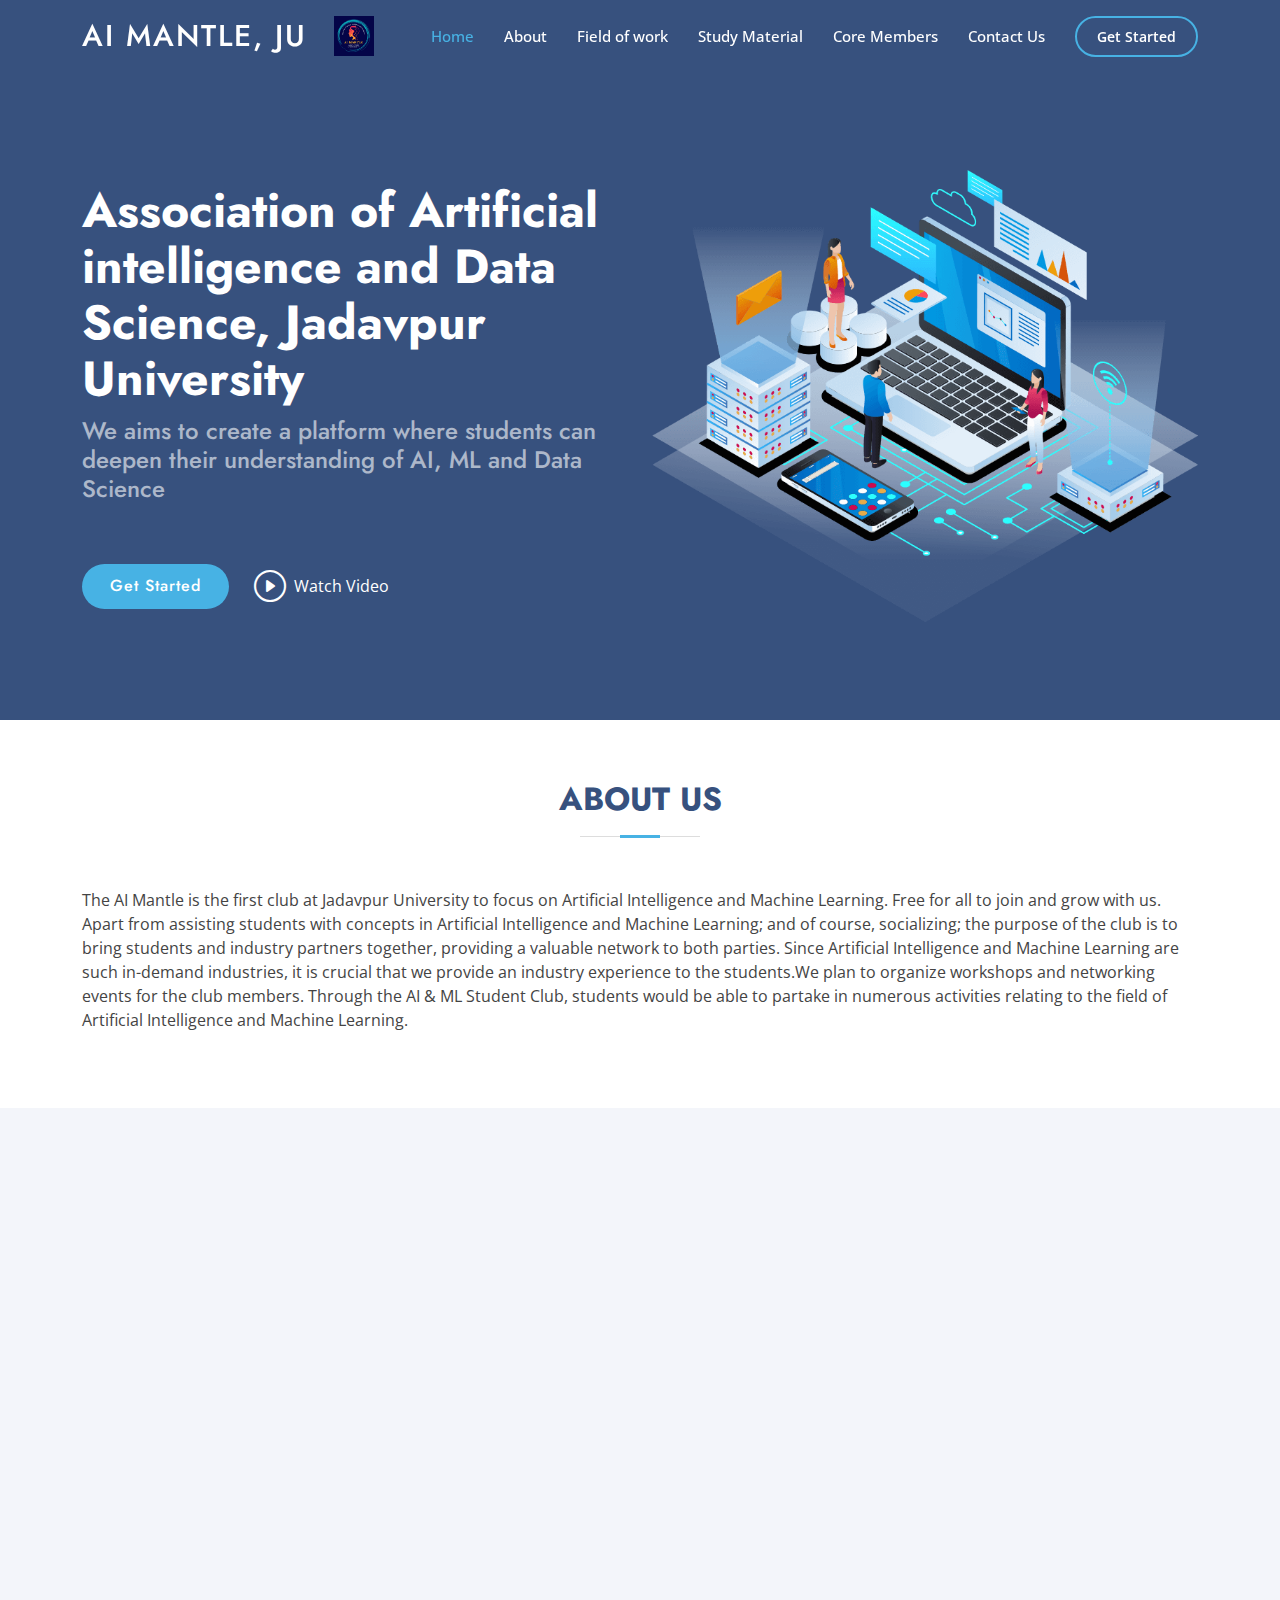
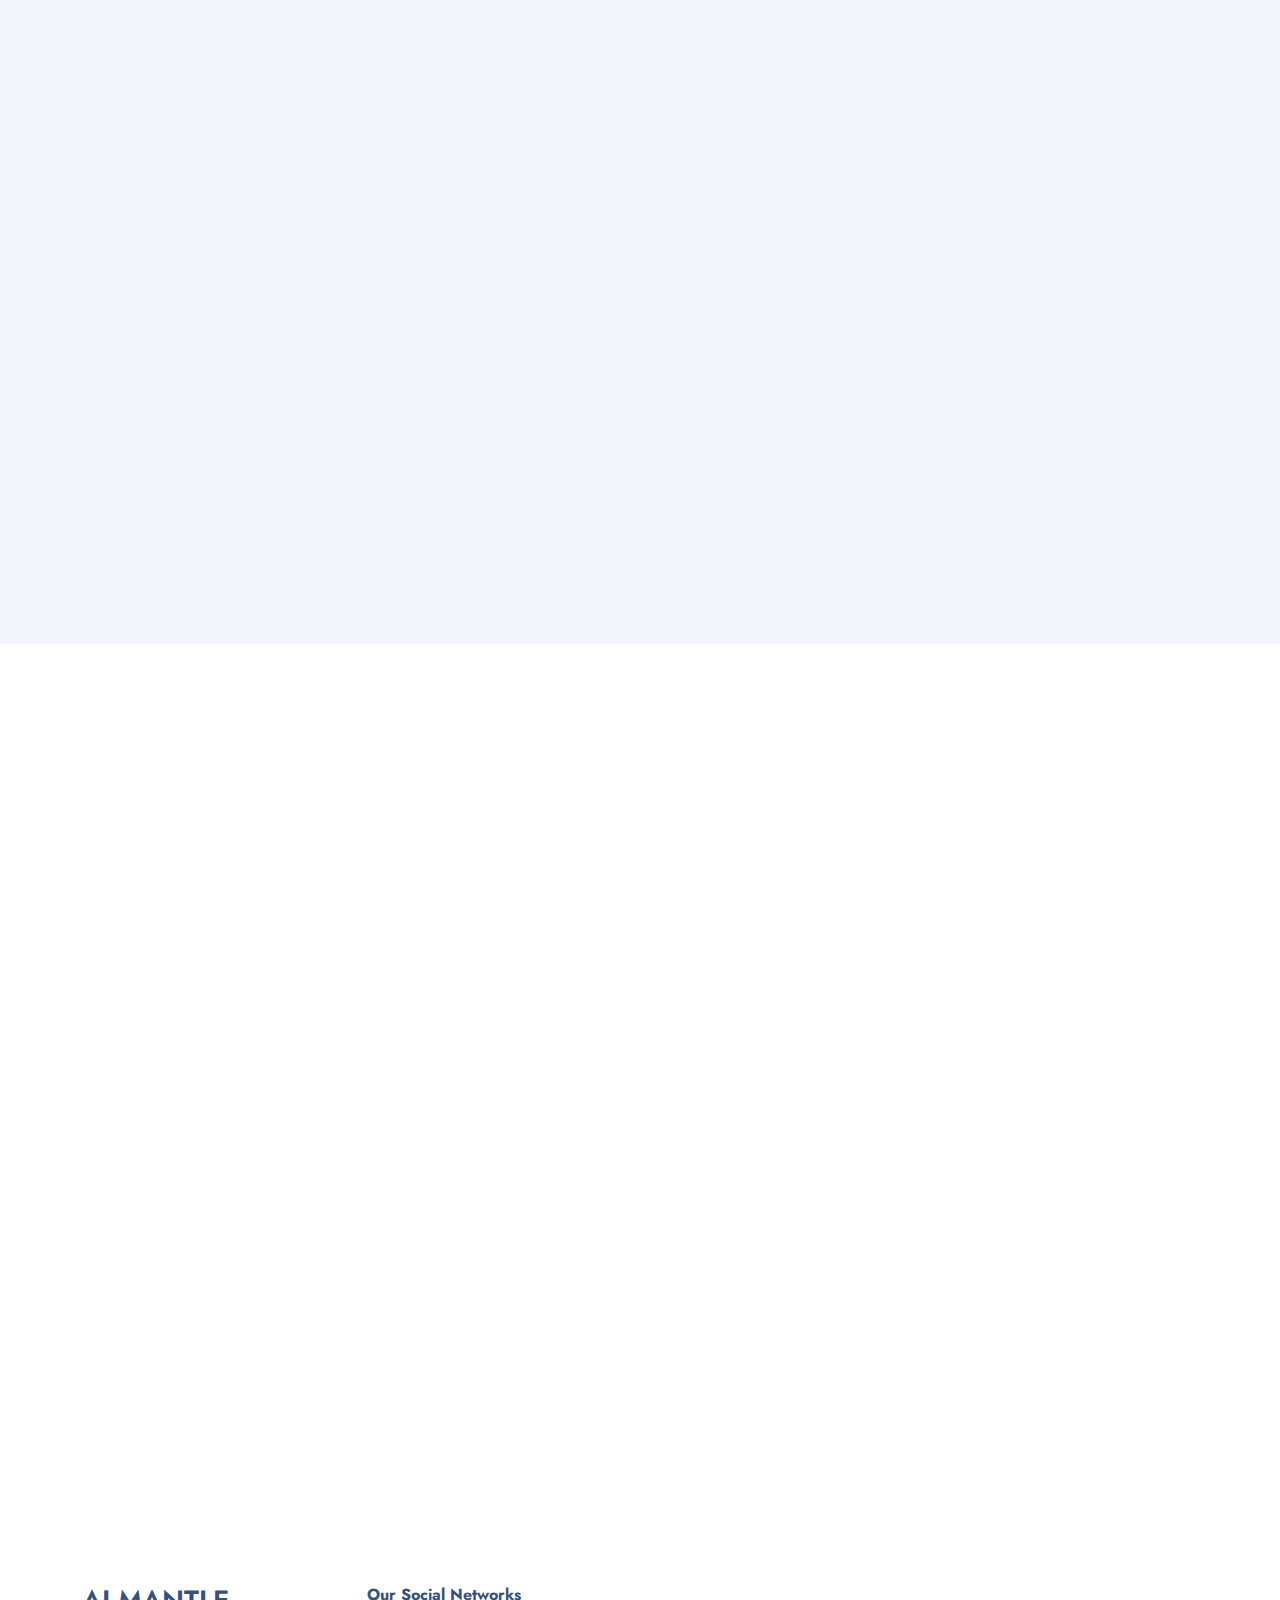
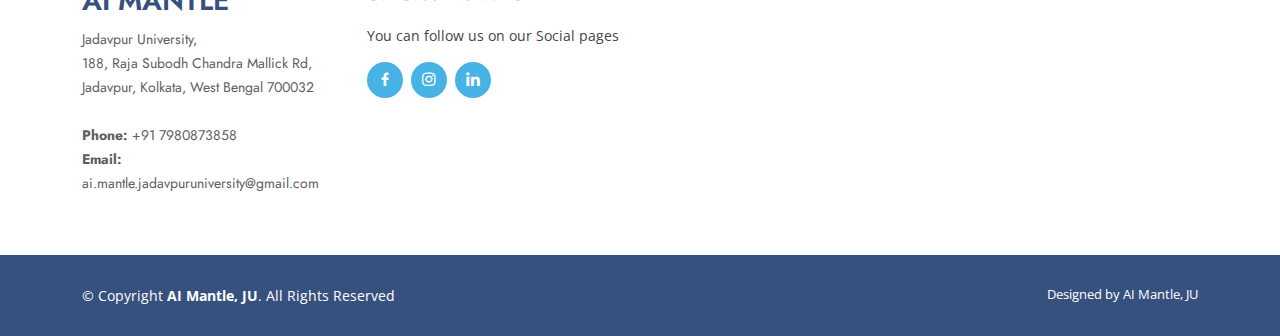
<file: index.html>
<!DOCTYPE html>
<html lang="en">

<head>
  <meta charset="utf-8">
  <meta content="width=device-width, initial-scale=1.0" name="viewport">

  <title>AI Mantle, Jadavpur University</title>
  <meta content="" name="description">
  <meta content="" name="keywords">

  <!-- Favicons -->
  <link href="assets/img/favicon.png" rel="icon">
  <link href="assets/img/apple-touch-icon.png" rel="apple-touch-icon">

  <!-- Google Fonts -->
  <link href="https://fonts.googleapis.com/css?family=Open+Sans:300,300i,400,400i,600,600i,700,700i|Jost:300,300i,400,400i,500,500i,600,600i,700,700i|Poppins:300,300i,400,400i,500,500i,600,600i,700,700i" rel="stylesheet">

  <!-- Vendor CSS Files -->
  <link href="assets/vendor/aos/aos.css" rel="stylesheet">
  <link href="assets/vendor/bootstrap/css/bootstrap.min.css" rel="stylesheet">
  <link href="assets/vendor/bootstrap-icons/bootstrap-icons.css" rel="stylesheet">
  <link href="assets/vendor/boxicons/css/boxicons.min.css" rel="stylesheet">
  <link href="assets/vendor/glightbox/css/glightbox.min.css" rel="stylesheet">
  <link href="assets/vendor/remixicon/remixicon.css" rel="stylesheet">
  <link href="assets/vendor/swiper/swiper-bundle.min.css" rel="stylesheet">

  <!-- Template Main CSS File -->
  <link href="assets/css/style.css" rel="stylesheet">

  
</head>

<body>

  <!-- ======= Header ======= -->
  <header id="header" class="fixed-top ">
    <div class="container d-flex align-items-center">

      <h1 class="logo me-auto"><a href="index.html">AI Mantle, JU</a></h1>
      <!--  image logo -->
       <a href="index.html" class="logo me-auto"><img src="assets/img/logo.jpg" alt="" class="img-fluid"></a>

      <nav id="navbar" class="navbar">
        <ul>
          <li><a class="nav-link scrollto active" href="index.html">Home</a></li>
          <li><a class="nav-link scrollto" href="#about">About</a></li>
          <!--<li><a class="nav-link scrollto" href="blank.html">Projects</a></li> -->
          <li><a class="nav-link scrollto" href="#services">Field of work</a></li>
          <li><a class="nav-link   scrollto" href="https://drive.google.com/file/d/1P70kXfgikyUetIQDVgeqaeVZNDNIuJiH/view?usp=share_link">Study Material</a></li>
          <li><a class="nav-link scrollto" href="Members.html">Core Members</a></li>
         <!-- <li class="dropdown"><a href="#"><span>Archives</span> <i class="bi bi-chevron-down"></i></a>
            <ul>
              <li><a href="#">Drop Down 1</a></li>
              <li class="dropdown"><a href="#"><span>Deep Drop Down</span> <i class="bi bi-chevron-right"></i></a>
                <ul>
                  <li><a href="#">Deep Drop Down 1</a></li>
                  <li><a href="#">Deep Drop Down 2</a></li>
                  <li><a href="#">Deep Drop Down 3</a></li>
                  <li><a href="#">Deep Drop Down 4</a></li>
                  <li><a href="#">Deep Drop Down 5</a></li>
                </ul>
              </li>
              <li><a href="#">Drop Down 2</a></li>
              <li><a href="#">Drop Down 3</a></li>
              <li><a href="#">Drop Down 4</a></li>
            </ul>
          </li> -->
          <li><a class="nav-link scrollto" href="#contact">Contact Us</a></li>
          <li><a class="getstarted scrollto" href="#about">Get Started</a></li>
        </ul>
        <i class="bi bi-list mobile-nav-toggle"></i>
      </nav><!-- .navbar -->

    </div>
  </header><!-- End Header -->

  <!-- ======= Hero Section ======= -->
  <section id="hero" class="d-flex align-items-center">

    <div class="container">
      <div class="row">
        <div class="col-lg-6 d-flex flex-column justify-content-center pt-4 pt-lg-0 order-2 order-lg-1" data-aos="fade-up" data-aos-delay="200">
          <h1>Association of Artificial intelligence and Data Science, Jadavpur University</h1>
          <h2>We aims to create a platform where students can deepen their understanding of AI, ML and Data Science</h2>
          <div class="d-flex justify-content-center justify-content-lg-start">
            <a href="#about" class="btn-get-started scrollto">Get Started</a>
            <a href="https://www.youtube.com/watch?v=oxxIUgUT3Gc" class="glightbox btn-watch-video"><i class="bi bi-play-circle"></i><span>Watch Video</span></a>
          </div>
        </div>
        <div class="col-lg-6 order-1 order-lg-2 hero-img" data-aos="zoom-in" data-aos-delay="200">
          <img src="assets/img/hero-img.png" class="img-fluid animated" alt="">
        </div>
      </div>
    </div>

  </section><!-- End Hero -->

  <main id="main">

    

    <!-- ======= About Us Section ======= -->
    <section id="about" class="about">
      <div class="container" data-aos="fade-up">

        <div class="section-title">
          <h2>About Us</h2>
        </div>
            <p>
              The AI Mantle is the first club at Jadavpur University to focus on Artificial Intelligence and Machine Learning. Free for all to join and grow with us.
Apart from assisting students with concepts in Artificial Intelligence and Machine Learning; and of course, socializing; the purpose of the club is to bring students and industry partners together, providing a valuable network to both parties. Since Artificial Intelligence and Machine Learning are such in-demand industries, it is crucial that we provide an industry experience to the students.We plan to organize workshops and networking events for the club members. Through the AI & ML Student Club, students would be able to partake in numerous activities relating to the field of Artificial Intelligence and Machine Learning.
            </p>
      </div>
    </section><!-- End About Us Section -->
    <section id="why-us" class="why-us section-bg" >
      <div class="container-fluid" data-aos="fade-up">

        <div class="row">

          <div class="col-lg-7 d-flex flex-column justify-content-center align-items-stretch  order-2 order-lg-1">

            <div class="content">
              <h3>Why should we go into <strong>Artificial Intelligence</strong>?</h3>
              <p>We should embrace AI because it has the potential to revolutionize countless aspects of our lives. AI can enhance productivity, automate tedious tasks, and enable more efficient decision-making across industries. It offers breakthroughs in healthcare, climate research, and personalized learning. Moreover, AI can augment human abilities, opening doors to creativity and innovation. However, ethical considerations are crucial to navigate, as AI can also raise concerns about privacy, bias, and job displacement. By responsibly harnessing AI's capabilities, we can unlock transformative solutions to complex global challenges while ensuring equitable access and ethical deployment for the benefit of society.
              </p>
            </div>


          </div>

          <div class="col-lg-5 align-items-stretch order-1 order-lg-2 img" style='background-image: url("assets/img/why-us.png");' data-aos="zoom-in" data-aos-delay="150">&nbsp;</div>
        </div>

      </div>
    </section><!-- End Why Us Section -->
    <!-- ======= Services Section ======= -->
    <section id="services" class="services section-bg">
      <div class="container" data-aos="fade-up">

        <div class="section-title">
          <h2>Field of work</h2>
          <p>Our Club Works on the following fields to enhance the AI culture in the Campus</p>
        </div>

        <div class="row">
          <div class="col-xl-3 col-md-6 d-flex align-items-stretch" data-aos="zoom-in" data-aos-delay="100">
            <div class="icon-box">
              
              <h4><a href="">Machine Learning</a></h4>
              <p>We are focused on various Machine Learning projects aimed at improving people's lives</p>
            </div>
          </div>

          <div class="col-xl-3 col-md-6 d-flex align-items-stretch mt-4 mt-md-0" data-aos="zoom-in" data-aos-delay="200">
            <div class="icon-box">
              
              <h4><a href="">Data Science</a></h4>
              <p>We focused on data science can engage in a variety of activities to promote learning </p>
            </div>
          </div>

          <div class="col-xl-3 col-md-6 d-flex align-items-stretch mt-4 mt-xl-0" data-aos="zoom-in" data-aos-delay="300">
            <div class="icon-box">
             
              <h4><a href="">Deep Learning</a></h4>
              <p>We focused on deep learning can encompass a wide range of educational and practical endeavors</p>
            </div>
          </div>

          <div class="col-xl-3 col-md-6 d-flex align-items-stretch mt-4 mt-xl-0" data-aos="zoom-in" data-aos-delay="400">
            <div class="icon-box">
            
              <h4><a href="">Research</a></h4>
              <p>We conduct research on the application of mathematics in AI</p>
            </div>
          </div>

        </div>

      </div>
    </section><!-- End Services Section -->
   
    <section id="why-us" class="why-us section-bg" >
      <div class="container-fluid" data-aos="fade-up">

        <div class="row">

          <div >

            <div class="content">
              <h3 >What is the <strong>Aim</strong> of our club?</h3>
              <p>𝐀𝐈 𝐌𝐚𝐧𝐭𝐥𝐞  aims to create a platform where students can deepen their understanding of artificial intelligence, machine learning, and data science. The club's primary objective is to foster a collaborative environment that encourages learning, knowledge-sharing, and skill development in these cutting-edge fields.
                The Club invites active participants from a variety of backgrounds for interaction and discussion  in the 𝐀𝐈 𝐌𝐀𝐍𝐓𝐋𝐄 Club of Jadavpur University</p>


          </div>

          <div class="col-lg-5 align-items-stretch order-1 order-lg-2 img" style='background-image: url("assets/img/why-us.png");' data-aos="zoom-in" data-aos-delay="150">&nbsp;</div>
        </div>

      </div>
    </section><!-- End Why Us Section -->
    
    
    
<!-- ======= Contact Section ======= -->
<section id="contact" class="contact">
  <div class="container" data-aos="fade-up">

    <div class="section-title">
      <h2>Contact</h2>
      <p>For any Query related to club contact us</p>
    </div>

    <div class="row">

      <div class="col-lg-5 d-flex align-items-stretch">
        <div class="info">
          <div class="address">
            <i class="bi bi-geo-alt"></i>
            <h4>Location:</h4>
            <p>188, Raja Subodh Chandra Mallick Rd, Jadavpur, Kolkata, West Bengal 700032</p>
          </div>

          <div class="email">
            <i class="bi bi-envelope"></i>
            <h4>Email:</h4>
            <p>ai.mantle.jadavpuruniversity@gmail.com</p>
          </div>

          <div class="phone">
            <i class="bi bi-phone"></i>
            <h4>Call:</h4>
            <p>+91 79808 73858</p>
          </div>

          <image src="assets/img/juimage.jpeg" alt="ju_image" style="border:0; width: 100%; height: 290px;">
        </div>

      </div>

      <div class="col-lg-7 mt-5 mt-lg-0 d-flex align-items-stretch">
        <form action="forms/contact.php" method="post" role="form" class="php-email-form">
          <div class="row">
            <div class="form-group col-md-6">
              <label for="name">Your Name</label>
              <input type="text" name="name" class="form-control" id="name" required>
            </div>
            <div class="form-group col-md-6">
              <label for="name">Your Email</label>
              <input type="email" class="form-control" name="email" id="email" required>
            </div>
          </div>
          <div class="form-group">
            <label for="name">Subject</label>
            <input type="text" class="form-control" name="subject" id="subject" required>
          </div>
          <div class="form-group">
            <label for="name">Message</label>
            <textarea class="form-control" name="message" rows="10" required></textarea>
          </div>
          <div class="my-3">
            <div class="loading">Loading</div>
            <div class="error-message"></div>
            <div class="sent-message">Your message has been sent. Thank you!</div>
          </div>
          <div class="text-center"><button type="submit">Send Message</button></div>
        </form>
      </div>

    </div>

  </div>
</section><!-- End Contact Section -->
  </main><!-- End #main -->

  <!-- ======= Footer ======= -->
  <footer id="footer">

    

    <div class="footer-top">
      <div class="container">
        <div class="row">

          <div class="col-lg-3 col-md-6 footer-contact">
            <h3>AI Mantle</h3>
            <p>
              Jadavpur University,<br>
              188, Raja Subodh Chandra Mallick Rd,<br>
               Jadavpur, Kolkata, West Bengal 700032 <br><br>
              <strong>Phone:</strong> +91 7980873858<br>
              <strong>Email:</strong> ai.mantle.jadavpuruniversity@gmail.com<br>
            </p>
          </div>

          

         
          <div class="col-lg-3 col-md-6 footer-links">
            <h4>Our Social Networks</h4>
            <p>You can follow us on our Social pages</p>
            <div class="social-links mt-3">
              
              <a href="#" class="facebook"><i class="bx bxl-facebook"></i></a>
              <a href="#" class="instagram"><i class="bx bxl-instagram"></i></a>
              <a href="#" class="linkedin"><i class="bx bxl-linkedin"></i></a>
            </div>
          </div>

        </div>
      </div>
    </div>

    <div class="container footer-bottom clearfix">
      <div class="copyright">
        &copy; Copyright <strong><span>AI Mantle, JU</span></strong>. All Rights Reserved
      </div>
      <div class="credits">
        
        Designed by AI Mantle, JU
      </div>
    </div>
  </footer><!-- End Footer -->

  <div id="preloader"></div>
  <a href="#" class="back-to-top d-flex align-items-center justify-content-center"><i class="bi bi-arrow-up-short"></i></a>

  <!-- Vendor JS Files -->
  <script src="assets/vendor/aos/aos.js"></script>
  <script src="assets/vendor/bootstrap/js/bootstrap.bundle.min.js"></script>
  <script src="assets/vendor/glightbox/js/glightbox.min.js"></script>
  <script src="assets/vendor/isotope-layout/isotope.pkgd.min.js"></script>
  <script src="assets/vendor/swiper/swiper-bundle.min.js"></script>
  <script src="assets/vendor/waypoints/noframework.waypoints.js"></script>
  <script src="assets/vendor/php-email-form/validate.js"></script>

  <!-- Template Main JS File -->
  <script src="assets/js/main.js"></script>

</body>

</html>
</file>
<file: assets/css/style.css>
body {
  font-family: "Open Sans", sans-serif;
  color: #444444;
}

a {
  color: #47b2e4;
  text-decoration: none;
}

a:hover {
  color: #73c5eb;
  text-decoration: none;
}

h1,
h2,
h3,
h4,
h5,
h6 {
  font-family: "Jost", sans-serif;
}

/*--------------------------------------------------------------
# Preloader
--------------------------------------------------------------*/
#preloader {
  position: fixed;
  top: 0;
  left: 0;
  right: 0;
  bottom: 0;
  z-index: 9999;
  overflow: hidden;
  background: #37517e;
}

#preloader:before {
  content: "";
  position: fixed;
  top: calc(50% - 30px);
  left: calc(50% - 30px);
  border: 6px solid #37517e;
  border-top-color: #fff;
  border-bottom-color: #fff;
  border-radius: 50%;
  width: 60px;
  height: 60px;
  animation: animate-preloader 1s linear infinite;
}

@keyframes animate-preloader {
  0% {
    transform: rotate(0deg);
  }

  100% {
    transform: rotate(360deg);
  }
}

/*--------------------------------------------------------------
# Back to top button
--------------------------------------------------------------*/
.back-to-top {
  position: fixed;
  visibility: hidden;
  opacity: 0;
  right: 15px;
  bottom: 15px;
  z-index: 996;
  background: #47b2e4;
  width: 40px;
  height: 40px;
  border-radius: 50px;
  transition: all 0.4s;
}

.back-to-top i {
  font-size: 24px;
  color: #fff;
  line-height: 0;
}

.back-to-top:hover {
  background: #6bc1e9;
  color: #fff;
}

.back-to-top.active {
  visibility: visible;
  opacity: 1;
}

/*--------------------------------------------------------------
# Header
--------------------------------------------------------------*/
#header {
  transition: all 0.5s;
  z-index: 997;
  padding: 15px 0;
}

#header.header-scrolled,
#header.header-inner-pages {
  background: rgba(40, 58, 90, 0.9);
}

#header .logo {
  font-size: 30px;
  margin: 0;
  padding: 0;
  line-height: 1;
  font-weight: 500;
  letter-spacing: 2px;
  text-transform: uppercase;
}

#header .logo a {
  color: #fff;
}

#header .logo img {
  max-height: 40px;
}

/*--------------------------------------------------------------
# Navigation Menu
--------------------------------------------------------------*/
/**
* Desktop Navigation 
*/
.navbar {
  padding: 0;
}

.navbar ul {
  margin: 0;
  padding: 0;
  display: flex;
  list-style: none;
  align-items: center;
}

.navbar li {
  position: relative;
}

.navbar a,
.navbar a:focus {
  display: flex;
  align-items: center;
  justify-content: space-between;
  padding: 10px 0 10px 30px;
  font-size: 15px;
  font-weight: 500;
  color: #fff;
  white-space: nowrap;
  transition: 0.3s;
}

.navbar a i,
.navbar a:focus i {
  font-size: 12px;
  line-height: 0;
  margin-left: 5px;
}

.navbar a:hover,
.navbar .active,
.navbar .active:focus,
.navbar li:hover>a {
  color: #47b2e4;
}

.navbar .getstarted,
.navbar .getstarted:focus {
  padding: 8px 20px;
  margin-left: 30px;
  border-radius: 50px;
  color: #fff;
  font-size: 14px;
  border: 2px solid #47b2e4;
  font-weight: 600;
}

.navbar .getstarted:hover,
.navbar .getstarted:focus:hover {
  color: #fff;
  background: #31a9e1;
}

.navbar .dropdown ul {
  display: block;
  position: absolute;
  left: 14px;
  top: calc(100% + 30px);
  margin: 0;
  padding: 10px 0;
  z-index: 99;
  opacity: 0;
  visibility: hidden;
  background: #fff;
  box-shadow: 0px 0px 30px rgba(127, 137, 161, 0.25);
  transition: 0.3s;
  border-radius: 4px;
}

.navbar .dropdown ul li {
  min-width: 200px;
}

.navbar .dropdown ul a {
  padding: 10px 20px;
  font-size: 14px;
  text-transform: none;
  font-weight: 500;
  color: #0c3c53;
}

.navbar .dropdown ul a i {
  font-size: 12px;
}

.navbar .dropdown ul a:hover,
.navbar .dropdown ul .active:hover,
.navbar .dropdown ul li:hover>a {
  color: #47b2e4;
}

.navbar .dropdown:hover>ul {
  opacity: 1;
  top: 100%;
  visibility: visible;
}

.navbar .dropdown .dropdown ul {
  top: 0;
  left: calc(100% - 30px);
  visibility: hidden;
}

.navbar .dropdown .dropdown:hover>ul {
  opacity: 1;
  top: 0;
  left: 100%;
  visibility: visible;
}

@media (max-width: 1366px) {
  .navbar .dropdown .dropdown ul {
    left: -90%;
  }

  .navbar .dropdown .dropdown:hover>ul {
    left: -100%;
  }
}

/**
* Mobile Navigation 
*/
.mobile-nav-toggle {
  color: #fff;
  font-size: 28px;
  cursor: pointer;
  display: none;
  line-height: 0;
  transition: 0.5s;
}

.mobile-nav-toggle.bi-x {
  color: #fff;
}

@media (max-width: 991px) {
  .mobile-nav-toggle {
    display: block;
  }

  .navbar ul {
    display: none;
  }
}

.navbar-mobile {
  position: fixed;
  overflow: hidden;
  top: 0;
  right: 0;
  left: 0;
  bottom: 0;
  background: rgba(40, 58, 90, 0.9);
  transition: 0.3s;
  z-index: 999;
}

.navbar-mobile .mobile-nav-toggle {
  position: absolute;
  top: 15px;
  right: 15px;
}

.navbar-mobile ul {
  display: block;
  position: absolute;
  top: 55px;
  right: 15px;
  bottom: 15px;
  left: 15px;
  padding: 10px 0;
  border-radius: 10px;
  background-color: #fff;
  overflow-y: auto;
  transition: 0.3s;
}

.navbar-mobile a,
.navbar-mobile a:focus {
  padding: 10px 20px;
  font-size: 15px;
  color: #37517e;
}

.navbar-mobile a:hover,
.navbar-mobile .active,
.navbar-mobile li:hover>a {
  color: #47b2e4;
}

.navbar-mobile .getstarted,
.navbar-mobile .getstarted:focus {
  margin: 15px;
  color: #37517e;
}

.navbar-mobile .dropdown ul {
  position: static;
  display: none;
  margin: 10px 20px;
  padding: 10px 0;
  z-index: 99;
  opacity: 1;
  visibility: visible;
  background: #fff;
  box-shadow: 0px 0px 30px rgba(127, 137, 161, 0.25);
}

.navbar-mobile .dropdown ul li {
  min-width: 200px;
}

.navbar-mobile .dropdown ul a {
  padding: 10px 20px;
}

.navbar-mobile .dropdown ul a i {
  font-size: 12px;
}

.navbar-mobile .dropdown ul a:hover,
.navbar-mobile .dropdown ul .active:hover,
.navbar-mobile .dropdown ul li:hover>a {
  color: #47b2e4;
}

.navbar-mobile .dropdown>.dropdown-active {
  display: block;
  visibility: visible !important;
}

/*--------------------------------------------------------------
# Hero Section
--------------------------------------------------------------*/
#hero {
  width: 100%;
  height: 80vh;
  background: #37517e;
}

#hero .container {
  padding-top: 72px;
}

#hero h1 {
  margin: 0 0 10px 0;
  font-size: 48px;
  font-weight: 700;
  line-height: 56px;
  color: #fff;
}

#hero h2 {
  color: rgba(255, 255, 255, 0.6);
  margin-bottom: 50px;
  font-size: 24px;
}

#hero .btn-get-started {
  font-family: "Jost", sans-serif;
  font-weight: 500;
  font-size: 16px;
  letter-spacing: 1px;
  display: inline-block;
  padding: 10px 28px 11px 28px;
  border-radius: 50px;
  transition: 0.5s;
  margin: 10px 0 0 0;
  color: #fff;
  background: #47b2e4;
}

#hero .btn-get-started:hover {
  background: #209dd8;
}

#hero .btn-watch-video {
  font-size: 16px;
  display: flex;
  align-items: center;
  transition: 0.5s;
  margin: 10px 0 0 25px;
  color: #fff;
  line-height: 1;
}

#hero .btn-watch-video i {
  line-height: 0;
  color: #fff;
  font-size: 32px;
  transition: 0.3s;
  margin-right: 8px;
}

#hero .btn-watch-video:hover i {
  color: #47b2e4;
}

#hero .animated {
  animation: up-down 2s ease-in-out infinite alternate-reverse both;
}

@media (max-width: 991px) {
  #hero {
    height: 100vh;
    text-align: center;
  }

  #hero .animated {
    animation: none;
  }

  #hero .hero-img {
    text-align: center;
  }

  #hero .hero-img img {
    width: 50%;
  }
}

@media (max-width: 768px) {
  #hero h1 {
    font-size: 28px;
    line-height: 36px;
  }

  #hero h2 {
    font-size: 18px;
    line-height: 24px;
    margin-bottom: 30px;
  }

  #hero .hero-img img {
    width: 70%;
  }
}

@media (max-width: 575px) {
  #hero .hero-img img {
    width: 80%;
  }

  #hero .btn-get-started {
    font-size: 16px;
    padding: 10px 24px 11px 24px;
  }
}

@keyframes up-down {
  0% {
    transform: translateY(10px);
  }

  100% {
    transform: translateY(-10px);
  }
}

/*--------------------------------------------------------------
# Sections General
--------------------------------------------------------------*/
section {
  padding: 60px 0;
  overflow: hidden;
}

.section-bg {
  background-color: #f3f5fa;
}

.section-title {
  text-align: center;
  padding-bottom: 30px;
}

.section-title h2 {
  font-size: 32px;
  font-weight: bold;
  text-transform: uppercase;
  margin-bottom: 20px;
  padding-bottom: 20px;
  position: relative;
  color: #37517e;
}

.section-title h2::before {
  content: "";
  position: absolute;
  display: block;
  width: 120px;
  height: 1px;
  background: #ddd;
  bottom: 1px;
  left: calc(50% - 60px);
}

.section-title h2::after {
  content: "";
  position: absolute;
  display: block;
  width: 40px;
  height: 3px;
  background: #47b2e4;
  bottom: 0;
  left: calc(50% - 20px);
}

.section-title p {
  margin-bottom: 0;
}


/*--------------------------------------------------------------
# About Us
--------------------------------------------------------------*/
.about .content h3 {
  font-weight: 600;
  font-size: 26px;
}

.about .content ul {
  list-style: none;
  padding: 0;
}

.about .content ul li {
  padding-left: 28px;
  position: relative;
}

.about .content ul li+li {
  margin-top: 10px;
}

.about .content ul i {
  position: absolute;
  left: 0;
  top: 2px;
  font-size: 20px;
  color: #47b2e4;
  line-height: 1;
}

.about .content p:last-child {
  margin-bottom: 0;
}

.about .content .btn-learn-more {
  font-family: "Poppins", sans-serif;
  font-weight: 500;
  font-size: 14px;
  letter-spacing: 1px;
  display: inline-block;
  padding: 12px 32px;
  border-radius: 4px;
  transition: 0.3s;
  line-height: 1;
  color: #47b2e4;
  animation-delay: 0.8s;
  margin-top: 6px;
  border: 2px solid #47b2e4;
}

.about .content .btn-learn-more:hover {
  background: #47b2e4;
  color: #fff;
  text-decoration: none;
}


/*--------------------------------------------------------------


# Services
--------------------------------------------------------------*/
.services .icon-box {
  box-shadow: 0px 0 25px 0 rgba(0, 0, 0, 0.1);
  padding: 50px 30px;
  transition: all ease-in-out 0.4s;
  background: #fff;
}

.services .icon-box .icon {
  margin-bottom: 10px;
}

.services .icon-box .icon i {
  color: #47b2e4;
  font-size: 36px;
  transition: 0.3s;
}

.services .icon-box h4 {
  font-weight: 500;
  margin-bottom: 15px;
  font-size: 24px;
}

.services .icon-box h4 a {
  color: #37517e;
  transition: ease-in-out 0.3s;
}

.services .icon-box p {
  line-height: 24px;
  font-size: 14px;
  margin-bottom: 0;
}

.services .icon-box:hover {
  transform: translateY(-10px);
}

.services .icon-box:hover h4 a {
  color: #47b2e4;
}

/*--------------------------------------------------------------
# Cta
--------------------------------------------------------------*/
.cta {
  background: linear-gradient(rgba(40, 58, 90, 0.9), rgba(40, 58, 90, 0.9)), url("../img/watermark.jpeg") fixed center center;
  background-size: cover;
  padding: 120px 0;
}

.cta h3 {
  color: #fff;
  font-size: 28px;
  font-weight: 700;
}

.cta p {
  color: #fff;
}

.cta .cta-btn {
  font-family: "Jost", sans-serif;
  font-weight: 500;
  font-size: 16px;
  letter-spacing: 1px;
  display: inline-block;
  padding: 12px 40px;
  border-radius: 50px;
  transition: 0.5s;
  margin: 10px;
  border: 2px solid #fff;
  color: #fff;
}

.cta .cta-btn:hover {
  background: #47b2e4;
  border: 2px solid #47b2e4;
}

@media (max-width: 1024px) {
  .cta {
    background-attachment: scroll;
  }
}

@media (min-width: 769px) {
  .cta .cta-btn-container {
    display: flex;
    align-items: center;
    justify-content: flex-end;
  }
}

/*--------------------------------------------------------------
# Portfolio
--------------------------------------------------------------*/
.portfolio #portfolio-flters {
  list-style: none;
  margin-bottom: 20px;
}

.portfolio #portfolio-flters li {
  cursor: pointer;
  display: inline-block;
  margin: 10px 5px;
  font-size: 15px;
  font-weight: 500;
  line-height: 1;
  color: #444444;
  transition: all 0.3s;
  padding: 8px 20px;
  border-radius: 50px;
  font-family: "Poppins", sans-serif;
}

.portfolio #portfolio-flters li:hover,
.portfolio #portfolio-flters li.filter-active {
  background: #47b2e4;
  color: #fff;
}

.portfolio .portfolio-item {
  margin-bottom: 30px;
}

.portfolio .portfolio-item .portfolio-img {
  overflow: hidden;
}

.portfolio .portfolio-item .portfolio-img img {
  transition: all 0.6s;
}

.portfolio .portfolio-item .portfolio-info {
  opacity: 0;
  position: absolute;
  left: 15px;
  bottom: 0;
  z-index: 3;
  right: 15px;
  transition: all 0.3s;
  background: rgba(55, 81, 126, 0.8);
  padding: 10px 15px;
}

.portfolio .portfolio-item .portfolio-info h4 {
  font-size: 18px;
  color: #fff;
  font-weight: 600;
  color: #fff;
  margin-bottom: 0px;
}

.portfolio .portfolio-item .portfolio-info p {
  color: #f9fcfe;
  font-size: 14px;
  margin-bottom: 0;
}

.portfolio .portfolio-item .portfolio-info .preview-link,
.portfolio .portfolio-item .portfolio-info .details-link {
  position: absolute;
  right: 40px;
  font-size: 24px;
  top: calc(50% - 18px);
  color: #fff;
  transition: 0.3s;
}

.portfolio .portfolio-item .portfolio-info .preview-link:hover,
.portfolio .portfolio-item .portfolio-info .details-link:hover {
  color: #47b2e4;
}

.portfolio .portfolio-item .portfolio-info .details-link {
  right: 10px;
}

.portfolio .portfolio-item:hover .portfolio-img img {
  transform: scale(1.15);
}

.portfolio .portfolio-item:hover .portfolio-info {
  opacity: 1;
}

/*--------------------------------------------------------------
# Portfolio Details
--------------------------------------------------------------*/
.portfolio-details {
  padding-top: 40px;
}

.portfolio-details .portfolio-details-slider img {
  width: 100%;
}

.portfolio-details .portfolio-details-slider .swiper-pagination {
  margin-top: 20px;
  position: relative;
}

.portfolio-details .portfolio-details-slider .swiper-pagination .swiper-pagination-bullet {
  width: 12px;
  height: 12px;
  background-color: #fff;
  opacity: 1;
  border: 1px solid #47b2e4;
}

.portfolio-details .portfolio-details-slider .swiper-pagination .swiper-pagination-bullet-active {
  background-color: #47b2e4;
}

.portfolio-details .portfolio-info {
  padding: 30px;
  box-shadow: 0px 0 30px rgba(55, 81, 126, 0.08);
}

.portfolio-details .portfolio-info h3 {
  font-size: 22px;
  font-weight: 700;
  margin-bottom: 20px;
  padding-bottom: 20px;
  border-bottom: 1px solid #eee;
}

.portfolio-details .portfolio-info ul {
  list-style: none;
  padding: 0;
  font-size: 15px;
}

.portfolio-details .portfolio-info ul li+li {
  margin-top: 10px;
}

.portfolio-details .portfolio-description {
  padding-top: 30px;
}

.portfolio-details .portfolio-description h2 {
  font-size: 26px;
  font-weight: 700;
  margin-bottom: 20px;
}

.portfolio-details .portfolio-description p {
  padding: 0;
}

/*--------------------------------------------------------------
# Team
--------------------------------------------------------------*/
.team .member {
  position: relative;
  box-shadow: 0px 2px 15px rgba(0, 0, 0, 0.1);
  padding: 30px;
  border-radius: 5px;
  background: #fff;
  transition: 0.5s;
  height: 100%;
}

.team .member .pic {
  overflow: hidden;
  width: 180px;
  border-radius: 50%;
}

.team .member .pic img {
  transition: ease-in-out 0.3s;
}

.team .member:hover {
  transform: translateY(-10px);
}

.team .member .member-info {
  padding-left: 30px;
}

.team .member h4 {
  font-weight: 700;
  margin-bottom: 5px;
  font-size: 20px;
  color: #37517e;
}

.team .member span {
  display: block;
  font-size: 15px;
  padding-bottom: 10px;
  position: relative;
  font-weight: 500;
}

.team .member span::after {
  content: "";
  position: absolute;
  display: block;
  width: 50px;
  height: 1px;
  background: #cbd6e9;
  bottom: 0;
  left: 0;
}

.team .member p {
  margin: 10px 0 0 0;
  font-size: 14px;
}

.team .member .social {
  margin-top: 12px;
  display: flex;
  align-items: center;
  justify-content: flex-start;
}

.team .member .social a {
  transition: ease-in-out 0.3s;
  display: flex;
  align-items: center;
  justify-content: center;
  border-radius: 50px;
  width: 32px;
  height: 32px;
  background: #eff2f8;
}

.team .member .social a i {
  color: #37517e;
  font-size: 16px;
  margin: 0 2px;
}

.team .member .social a:hover {
  background: #47b2e4;
}

.team .member .social a:hover i {
  color: #fff;
}

.team .member .social a+a {
  margin-left: 8px;
}

/*--------------------------------------------------------------
# Pricing
--------------------------------------------------------------*/
.pricing .row {
  padding-top: 40px;
}

.pricing .box {
  padding: 60px 40px;
  box-shadow: 0 3px 20px -2px rgba(20, 45, 100, 0.1);
  background: #fff;
  height: 100%;
  border-top: 4px solid #fff;
  border-radius: 5px;
}

.pricing h3 {
  font-weight: 500;
  margin-bottom: 15px;
  font-size: 20px;
  color: #37517e;
}

.pricing h4 {
  font-size: 48px;
  color: #37517e;
  font-weight: 400;
  font-family: "Jost", sans-serif;
  margin-bottom: 25px;
}

.pricing h4 sup {
  font-size: 28px;
}

.pricing h4 span {
  color: #47b2e4;
  font-size: 18px;
  display: block;
}

.pricing ul {
  padding: 20px 0;
  list-style: none;
  color: #999;
  text-align: left;
  line-height: 20px;
}

.pricing ul li {
  padding: 10px 0 10px 30px;
  position: relative;
}

.pricing ul i {
  color: #28a745;
  font-size: 24px;
  position: absolute;
  left: 0;
  top: 6px;
}

.pricing ul .na {
  color: #ccc;
}

.pricing ul .na i {
  color: #ccc;
}

.pricing ul .na span {
  text-decoration: line-through;
}

.pricing .buy-btn {
  display: inline-block;
  padding: 12px 35px;
  border-radius: 50px;
  color: #47b2e4;
  transition: none;
  font-size: 16px;
  font-weight: 500;
  font-family: "Jost", sans-serif;
  transition: 0.3s;
  border: 1px solid #47b2e4;
}

.pricing .buy-btn:hover {
  background: #47b2e4;
  color: #fff;
}

.pricing .featured {
  border-top-color: #47b2e4;
}

.pricing .featured .buy-btn {
  background: #47b2e4;
  color: #fff;
}

.pricing .featured .buy-btn:hover {
  background: #23a3df;
}

@media (max-width: 992px) {
  .pricing .box {
    max-width: 60%;
    margin: 0 auto 30px auto;
  }
}

@media (max-width: 767px) {
  .pricing .box {
    max-width: 80%;
    margin: 0 auto 30px auto;
  }
}

@media (max-width: 420px) {
  .pricing .box {
    max-width: 100%;
    margin: 0 auto 30px auto;
  }
}

/*--------------------------------------------------------------
# Frequently Asked Questions
--------------------------------------------------------------*/
.faq .faq-list {
  padding: 0 100px;
}

.faq .faq-list ul {
  padding: 0;
  list-style: none;
}

.faq .faq-list li+li {
  margin-top: 15px;
}

.faq .faq-list li {
  padding: 20px;
  background: #fff;
  border-radius: 4px;
  position: relative;
}

.faq .faq-list a {
  display: block;
  position: relative;
  font-family: "Poppins", sans-serif;
  font-size: 16px;
  line-height: 24px;
  font-weight: 500;
  padding: 0 30px;
  outline: none;
  cursor: pointer;
}

.faq .faq-list .icon-help {
  font-size: 24px;
  position: absolute;
  right: 0;
  left: 20px;
  color: #47b2e4;
}

.faq .faq-list .icon-show,
.faq .faq-list .icon-close {
  font-size: 24px;
  position: absolute;
  right: 0;
  top: 0;
}

.faq .faq-list p {
  margin-bottom: 0;
  padding: 10px 0 0 0;
}

.faq .faq-list .icon-show {
  display: none;
}

.faq .faq-list a.collapsed {
  color: #37517e;
  transition: 0.3s;
}

.faq .faq-list a.collapsed:hover {
  color: #47b2e4;
}

.faq .faq-list a.collapsed .icon-show {
  display: inline-block;
}

.faq .faq-list a.collapsed .icon-close {
  display: none;
}

@media (max-width: 1200px) {
  .faq .faq-list {
    padding: 0;
  }
}

/*--------------------------------------------------------------
# Contact
--------------------------------------------------------------*/
.contact .info {
  border-top: 3px solid #47b2e4;
  border-bottom: 3px solid #47b2e4;
  padding: 30px;
  background: #fff;
  width: 100%;
  box-shadow: 0 0 24px 0 rgba(0, 0, 0, 0.1);
}

.contact .info i {
  font-size: 20px;
  color: #47b2e4;
  float: left;
  width: 44px;
  height: 44px;
  background: #e7f5fb;
  display: flex;
  justify-content: center;
  align-items: center;
  border-radius: 50px;
  transition: all 0.3s ease-in-out;
}

.contact .info h4 {
  padding: 0 0 0 60px;
  font-size: 22px;
  font-weight: 600;
  margin-bottom: 5px;
  color: #37517e;
}

.contact .info p {
  padding: 0 0 10px 60px;
  margin-bottom: 20px;
  font-size: 14px;
  color: #6182ba;
}

.contact .info .email p {
  padding-top: 5px;
}

.contact .info .social-links {
  padding-left: 60px;
}

.contact .info .social-links a {
  font-size: 18px;
  display: inline-block;
  background: #333;
  color: #fff;
  line-height: 1;
  padding: 8px 0;
  border-radius: 50%;
  text-align: center;
  width: 36px;
  height: 36px;
  transition: 0.3s;
  margin-right: 10px;
}

.contact .info .social-links a:hover {
  background: #47b2e4;
  color: #fff;
}

.contact .info .email:hover i,
.contact .info .address:hover i,
.contact .info .phone:hover i {
  background: #47b2e4;
  color: #fff;
}

.contact .php-email-form {
  width: 100%;
  border-top: 3px solid #47b2e4;
  border-bottom: 3px solid #47b2e4;
  padding: 30px;
  background: #fff;
  box-shadow: 0 0 24px 0 rgba(0, 0, 0, 0.12);
}

.contact .php-email-form .form-group {
  padding-bottom: 8px;
}

.contact .php-email-form .validate {
  display: none;
  color: red;
  margin: 0 0 15px 0;
  font-weight: 400;
  font-size: 13px;
}

.contact .php-email-form .error-message {
  display: none;
  color: #fff;
  background: #ed3c0d;
  text-align: left;
  padding: 15px;
  font-weight: 600;
}

.contact .php-email-form .error-message br+br {
  margin-top: 25px;
}

.contact .php-email-form .sent-message {
  display: none;
  color: #fff;
  background: #18d26e;
  text-align: center;
  padding: 15px;
  font-weight: 600;
}

.contact .php-email-form .loading {
  display: none;
  background: #fff;
  text-align: center;
  padding: 15px;
}

.contact .php-email-form .loading:before {
  content: "";
  display: inline-block;
  border-radius: 50%;
  width: 24px;
  height: 24px;
  margin: 0 10px -6px 0;
  border: 3px solid #18d26e;
  border-top-color: #eee;
  animation: animate-loading 1s linear infinite;
}

.contact .php-email-form .form-group {
  margin-bottom: 20px;
}

.contact .php-email-form label {
  padding-bottom: 8px;
}

.contact .php-email-form input,
.contact .php-email-form textarea {
  border-radius: 0;
  box-shadow: none;
  font-size: 14px;
  border-radius: 4px;
}

.contact .php-email-form input:focus,
.contact .php-email-form textarea:focus {
  border-color: #47b2e4;
}

.contact .php-email-form input {
  height: 44px;
}

.contact .php-email-form textarea {
  padding: 10px 12px;
}

.contact .php-email-form button[type=submit] {
  background: #47b2e4;
  border: 0;
  padding: 12px 34px;
  color: #fff;
  transition: 0.4s;
  border-radius: 50px;
}

.contact .php-email-form button[type=submit]:hover {
  background: #209dd8;
}

@keyframes animate-loading {
  0% {
    transform: rotate(0deg);
  }

  100% {
    transform: rotate(360deg);
  }
}

/*--------------------------------------------------------------
# Breadcrumbs
--------------------------------------------------------------*/
.breadcrumbs {
  padding: 15px 0;
  background: #f3f5fa;
  min-height: 40px;
  margin-top: 72px;
}

@media (max-width: 992px) {
  .breadcrumbs {
    margin-top: 68px;
  }
}

.breadcrumbs h2 {
  font-size: 28px;
  font-weight: 600;
  color: #37517e;
}

.breadcrumbs ol {
  display: flex;
  flex-wrap: wrap;
  list-style: none;
  padding: 0 0 10px 0;
  margin: 0;
  font-size: 14px;
}

.breadcrumbs ol li+li {
  padding-left: 10px;
}

.breadcrumbs ol li+li::before {
  display: inline-block;
  padding-right: 10px;
  color: #4668a2;
  content: "/";
}

/*--------------------------------------------------------------
# Footer
--------------------------------------------------------------*/
#footer {
  font-size: 14px;
  background: #37517e;
}

#footer .footer-newsletter {
  padding: 50px 0;
  background: #f3f5fa;
  text-align: center;
  font-size: 15px;
  color: #444444;
}

#footer .footer-newsletter h4 {
  font-size: 24px;
  margin: 0 0 20px 0;
  padding: 0;
  line-height: 1;
  font-weight: 600;
  color: #37517e;
}

#footer .footer-newsletter form {
  margin-top: 30px;
  background: #fff;
  padding: 6px 10px;
  position: relative;
  border-radius: 50px;
  box-shadow: 0px 2px 15px rgba(0, 0, 0, 0.06);
  text-align: left;
}

#footer .footer-newsletter form input[type=email] {
  border: 0;
  padding: 4px 8px;
  width: calc(100% - 100px);
}

#footer .footer-newsletter form input[type=submit] {
  position: absolute;
  top: 0;
  right: 0;
  bottom: 0;
  border: 0;
  background: none;
  font-size: 16px;
  padding: 0 20px;
  background: #47b2e4;
  color: #fff;
  transition: 0.3s;
  border-radius: 50px;
  box-shadow: 0px 2px 15px rgba(0, 0, 0, 0.1);
}

#footer .footer-newsletter form input[type=submit]:hover {
  background: #209dd8;
}

#footer .footer-top {
  padding: 60px 0 30px 0;
  background: #fff;
}

#footer .footer-top .footer-contact {
  margin-bottom: 30px;
}

#footer .footer-top .footer-contact h3 {
  font-size: 28px;
  margin: 0 0 10px 0;
  padding: 2px 0 2px 0;
  line-height: 1;
  text-transform: uppercase;
  font-weight: 600;
  color: #37517e;
}

#footer .footer-top .footer-contact p {
  font-size: 14px;
  line-height: 24px;
  margin-bottom: 0;
  font-family: "Jost", sans-serif;
  color: #5e5e5e;
}

#footer .footer-top h4 {
  font-size: 16px;
  font-weight: bold;
  color: #37517e;
  position: relative;
  padding-bottom: 12px;
}

#footer .footer-top .footer-links {
  margin-bottom: 30px;
}

#footer .footer-top .footer-links ul {
  list-style: none;
  padding: 0;
  margin: 0;
}

#footer .footer-top .footer-links ul i {
  padding-right: 2px;
  color: #47b2e4;
  font-size: 18px;
  line-height: 1;
}

#footer .footer-top .footer-links ul li {
  padding: 10px 0;
  display: flex;
  align-items: center;
}

#footer .footer-top .footer-links ul li:first-child {
  padding-top: 0;
}

#footer .footer-top .footer-links ul a {
  color: #777777;
  transition: 0.3s;
  display: inline-block;
  line-height: 1;
}

#footer .footer-top .footer-links ul a:hover {
  text-decoration: none;
  color: #47b2e4;
}

#footer .footer-top .social-links a {
  font-size: 18px;
  display: inline-block;
  background: #47b2e4;
  color: #fff;
  line-height: 1;
  padding: 8px 0;
  margin-right: 4px;
  border-radius: 50%;
  text-align: center;
  width: 36px;
  height: 36px;
  transition: 0.3s;
}

#footer .footer-top .social-links a:hover {
  background: #209dd8;
  color: #fff;
  text-decoration: none;
}

#footer .footer-bottom {
  padding-top: 30px;
  padding-bottom: 30px;
  color: #fff;
}

#footer .copyright {
  float: left;
}

#footer .credits {
  float: right;
  font-size: 13px;
}

#footer .credits a {
  transition: 0.3s;
}

@media (max-width: 768px) {
  #footer .footer-bottom {
    padding-top: 20px;
    padding-bottom: 20px;
  }

  #footer .copyright,
  #footer .credits {
    text-align: center;
    float: none;
  }

  #footer .credits {
    padding-top: 4px;
  }
}
</file>
